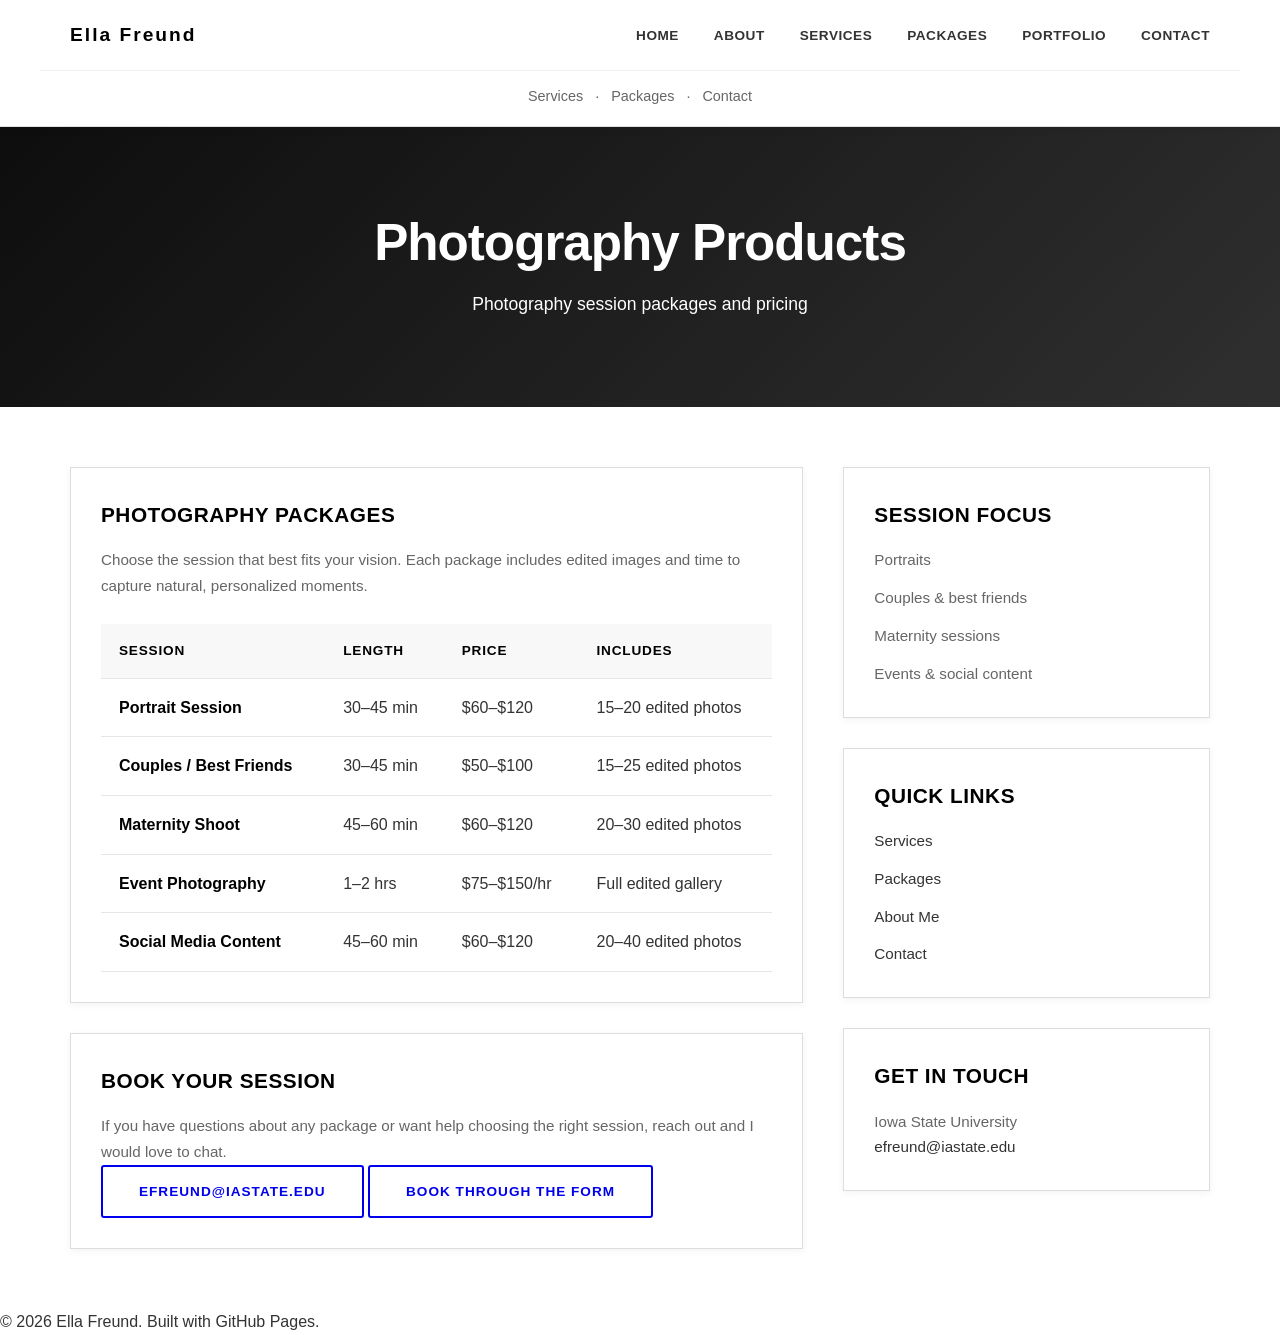
<file: products.html>
<!DOCTYPE html>
<html lang="en">
<head>
<meta charset="UTF-8">
<meta name="viewport" content="width=device-width, initial-scale=1.0">
<title>Photography Products | Ella Freund</title>
<link rel="stylesheet" href="style.css">
</head>
<body>

<header class="site-header">
  <div class="container header-row">
    <div class="logo"><a href="index.html" class="logo-link">Ella Freund</a></div>
    <nav class="primary-nav">
      <ul>
        <li><a href="index.html#home">Home</a></li>
        <li><a href="index.html#about">About</a></li>
        <li><a href="index.html#services">Services</a></li>
        <li><a href="products.html">Packages</a></li>
        <li><a href="https://lightroom.adobe.com/libraries/91482c45e06e4f12a1795c69fbbcffb6/assets?panel=organize">Portfolio</a></li>
        <li><a href="index.html#contact">Contact</a></li>
      </ul>
    </nav>
  </div>
  <div class="container secondary-nav-row">
    <nav class="secondary-nav">
      <a href="index.html#services">Services</a>
      <span class="divider">&middot;</span>
      <a href="products.html">Packages</a>
      <span class="divider">&middot;</span>
      <a href="index.html#contact">Contact</a>
    </nav>
  </div>
</header>

<div class="hero-image products-hero">
  <div class="hero-overlay"></div>
  <div class="hero-text">
    <h1>Photography Products</h1>
    <p>Photography session packages and pricing</p>
  </div>
</div>

<main class="container layout">

  <div class="main-content">
    <section class="block">
      <h2>Photography Packages</h2>
      <p>Choose the session that best fits your vision. Each package includes edited images and time to capture natural, personalized moments.</p>
      <div class="package-table-wrap">
        <table class="package-table">
          <caption class="sr-only">Photography package pricing, session lengths, and delivered edited photos.</caption>
          <thead>
            <tr>
              <th scope="col">Session</th>
              <th scope="col">Length</th>
              <th scope="col">Price</th>
              <th scope="col">Includes</th>
            </tr>
          </thead>
          <tbody>
            <tr>
              <th scope="row" data-label="Session">Portrait Session</th>
              <td data-label="Length">30&ndash;45 min</td>
              <td data-label="Price">$60&ndash;$120</td>
              <td data-label="Includes">15&ndash;20 edited photos</td>
            </tr>
            <tr>
              <th scope="row" data-label="Session">Couples / Best Friends</th>
              <td data-label="Length">30&ndash;45 min</td>
              <td data-label="Price">$50&ndash;$100</td>
              <td data-label="Includes">15&ndash;25 edited photos</td>
            </tr>
            <tr>
              <th scope="row" data-label="Session">Maternity Shoot</th>
              <td data-label="Length">45&ndash;60 min</td>
              <td data-label="Price">$60&ndash;$120</td>
              <td data-label="Includes">20&ndash;30 edited photos</td>
            </tr>
            <tr>
              <th scope="row" data-label="Session">Event Photography</th>
              <td data-label="Length">1&ndash;2 hrs</td>
              <td data-label="Price">$75&ndash;$150/hr</td>
              <td data-label="Includes">Full edited gallery</td>
            </tr>
            <tr>
              <th scope="row" data-label="Session">Social Media Content</th>
              <td data-label="Length">45&ndash;60 min</td>
              <td data-label="Price">$60&ndash;$120</td>
              <td data-label="Includes">20&ndash;40 edited photos</td>
            </tr>
          </tbody>
        </table>
      </div>
    </section>

    <section class="block contact-block">
      <h2>Book Your Session</h2>
      <p>If you have questions about any package or want help choosing the right session, reach out and I would love to chat.</p>
      <a href="mailto:efreund@iastate.edu" class="btn">efreund@iastate.edu</a>
      <a href="https://docs.google.com/forms/d/e/1FAIpQLSdNZ858kU4jsHSBAEJT9F7eaepjCv1SLg-IusTbsCHtkSTolQ/viewform?usp=publish-editor" class="btn" target="_blank" rel="noopener noreferrer">Book Through the Form</a>
    </section>

  </div>

  <aside class="sidebar">

    <div class="widget">
      <h3 class="widget-title">Session Focus</h3>
      <ul class="widget-list">
        <li>Portraits</li>
        <li>Couples &amp; best friends</li>
        <li>Maternity sessions</li>
        <li>Events &amp; social content</li>
      </ul>
    </div>

    <div class="widget">
      <h3 class="widget-title">Quick Links</h3>
      <ul class="widget-list widget-links">
        <li><a href="index.html#services">Services</a></li>
        <li><a href="products.html">Packages</a></li>
        <li><a href="index.html#about">About Me</a></li>
        <li><a href="index.html#contact">Contact</a></li>
      </ul>
    </div>

    <div class="widget">
      <h3 class="widget-title">Get In Touch</h3>
      <p class="widget-text">Iowa State University</p>
      <a href="mailto:efreund@iastate.edu" class="widget-link">efreund@iastate.edu</a>
    </div>

  </aside>

</main>

<footer>
  <p>&copy; 2026 Ella Freund. Built with GitHub Pages.</p>
</footer>

</body>
</html>
</file>
<file: style.css>
* {
  margin: 0;
  padding: 0;
  box-sizing: border-box;
}

html {
  scroll-behavior: smooth;
}

body {
  font-family: -apple-system, BlinkMacSystemFont, 'Segoe UI', Roboto, 'Helvetica Neue', Arial, sans-serif;
  color: #333;
  line-height: 1.6;
  background: #fff;
}

.container {
  max-width: 1200px;
  margin: 0 auto;
  padding: 0 30px;
}

/* ===== HEADER ===== */
.site-header {
  background: #fff;
  border-bottom: 1px solid #e0e0e0;
  position: sticky;
  top: 0;
  z-index: 1000;
  box-shadow: 0 2px 8px rgba(0,0,0,0.05);
}

.header-row {
  max-width: 1200px;
  margin: 0 auto;
  padding: 0 30px;
  display: flex;
  justify-content: space-between;
  align-items: center;
  height: 70px;
}

.logo {
  font-size: 1.2rem;
  font-weight: 900;
  letter-spacing: 2px;
}

.logo-link {
  color: #000;
  text-decoration: none;
  transition: color 0.3s ease;
}

.logo-link:hover {
  color: #ff9500;
}

.primary-nav ul {
  display: flex;
  list-style: none;
  gap: 35px;
  align-items: center;
  margin: 0;
}

.primary-nav a {
  color: #333;
  text-decoration: none;
  font-weight: 600;
  font-size: 0.85rem;
  letter-spacing: 0.5px;
  text-transform: uppercase;
  transition: color 0.3s ease;
  position: relative;
}

.primary-nav a:not(.btn-login)::after {
  content: '';
  position: absolute;
  bottom: -5px;
  left: 0;
  width: 0;
  height: 2px;
  background: #ff9500;
  transition: width 0.3s ease;
}

.primary-nav a:not(.btn-login):hover::after {
  width: 100%;
}

.primary-nav a:hover {
  color: #ff9500;
}

.btn-login {
  border: 2px solid #333;
  padding: 10px 20px;
  border-radius: 3px;
  transition: all 0.3s ease;
}

.btn-login:hover {
  background: #333;
  color: #fff !important;
}

/* ===== HERO SECTION ===== */
.hero {
  padding: 100px 0;
  background: #f8f8f8;
}

.hero-content {
  display: grid;
  grid-template-columns: 1fr 1fr;
  gap: 80px;
  align-items: center;
}

.hero-text h1 {
  font-size: 3.2rem;
  font-weight: 900;
  line-height: 1.15;
  margin-bottom: 25px;
  color: #000;
  letter-spacing: -1px;
}

.hero-text p {
  font-size: 1.1rem;
  color: #666;
  margin-bottom: 35px;
  line-height: 1.8;
}

.image-placeholder {
  background: #f0f0f0;
  border: 2px solid #ddd;
  width: 100%;
  aspect-ratio: 1;
  overflow: hidden;
  border-radius: 2px;
}

.image-placeholder img {
  width: 100%;
  height: 100%;
  object-fit: cover;
}

/* ===== BUTTONS ===== */
.btn {
  display: inline-block;
  padding: 14px 36px;
  text-decoration: none;
  font-weight: 700;
  font-size: 0.85rem;
  text-transform: uppercase;
  letter-spacing: 1px;
  border-radius: 3px;
  transition: all 0.3s ease;
  border: 2px solid;
  cursor: pointer;
  text-align: center;
}

.btn-primary {
  background: #000;
  color: #fff;
  border-color: #000;
}

.btn-primary:hover {
  background: #ff9500;
  border-color: #ff9500;
}

.btn-dark {
  background: #000;
  color: #fff;
  border-color: #000;
  width: 100%;
}

.btn-dark:hover {
  background: #ff9500;
  border-color: #ff9500;
}

/* ===== DIVIDER SECTION ===== */
.divider-section {
  background: #f8f8f8;
  border-top: 1px solid #e0e0e0;
  border-bottom: 1px solid #e0e0e0;
  text-align: center;
  padding: 30px 0;
  font-size: 0.95rem;
  color: #666;
  font-weight: 600;
  letter-spacing: 1px;
  text-transform: uppercase;
}

/* ===== FEATURES: 5 CIRCLES ===== */
.features-circles {
  padding: 100px 0;
  background: #fff;
}

.circles-grid {
  display: grid;
  grid-template-columns: repeat(5, 1fr);
  gap: 50px;
  text-align: center;
}

.circle-item {
  display: flex;
  flex-direction: column;
  align-items: center;
  gap: 20px;
}

.circle-icon {
  width: 100px;
  height: 100px;
  border-radius: 50%;
  border: 3px solid #333;
  display: flex;
  align-items: center;
  justify-content: center;
  font-size: 2.5rem;
  transition: all 0.3s ease;
}

.circle-item:hover .circle-icon {
  border-color: #ff9500;
  background: #fff3e0;
}

.circle-item p {
  font-weight: 700;
  font-size: 0.95rem;
  color: #000;
  text-transform: uppercase;
  letter-spacing: 0.5px;
}

/* ===== 3-COLUMN CARD GRID ===== */
.cards-section {
  padding: 100px 0;
  background: #f8f8f8;
}

.section-heading {
  max-width: 720px;
  margin-bottom: 40px;
}

.section-heading h2 {
  font-size: 2rem;
  font-weight: 900;
  line-height: 1.2;
  margin-bottom: 16px;
  color: #000;
}

.section-heading p {
  font-size: 1rem;
  color: #666;
  line-height: 1.8;
}

.cards-grid {
  display: grid;
  grid-template-columns: repeat(3, 1fr);
  gap: 40px;
}

.card {
  background: #fff;
  border: 1px solid #ddd;
  border-top: 4px solid #000;
  overflow: hidden;
  transition: all 0.3s ease;
  box-shadow: 0 2px 8px rgba(0,0,0,0.05);
}

.card:hover {
  box-shadow: 0 8px 20px rgba(0,0,0,0.12);
  transform: translateY(-5px);
}

.card h3 {
  font-size: 1.1rem;
  font-weight: 800;
  padding: 25px 20px 12px;
  color: #000;
  text-transform: uppercase;
  letter-spacing: 0.5px;
}

.card p {
  padding: 0 20px 20px;
  font-size: 0.95rem;
  color: #666;
  line-height: 1.6;
}

.service-meta {
  padding: 0 20px 20px;
}

.service-meta dt {
  font-size: 0.78rem;
  font-weight: 800;
  letter-spacing: 0.8px;
  text-transform: uppercase;
  color: #000;
  margin-bottom: 3px;
}

.service-meta dt:not(:first-of-type) {
  margin-top: 14px;
}

.service-meta dd {
  color: #666;
  font-size: 0.95rem;
  line-height: 1.6;
  margin-left: 0;
}

.services-actions {
  margin-top: 40px;
}

.services-actions .btn {
  background: #000;
  color: #fff;
  border-color: #000;
}

.services-actions .btn:hover {
  background: #ff9500;
  border-color: #ff9500;
}

/* ===== ABOUT SECTION ===== */
.about-section {
  padding: 100px 0;
  background: #fff;
}

.about-layout {
  display: grid;
  grid-template-columns: 1fr 1fr;
  gap: 80px;
  align-items: center;
}

.about-image {
  overflow: hidden;
  border: 2px solid #ddd;
  border-radius: 2px;
}

.about-image img {
  width: 100%;
  height: auto;
  display: block;
}

.about-text {
  display: flex;
  flex-direction: column;
  gap: 40px;
}

.about-item {
  display: flex;
  gap: 25px;
}

.about-icon {
  width: 70px;
  height: 70px;
  border-radius: 50%;
  border: 3px solid #333;
  display: flex;
  align-items: center;
  justify-content: center;
  font-size: 1.8rem;
  flex-shrink: 0;
  transition: all 0.3s ease;
}

.about-item:hover .about-icon {
  border-color: #ff9500;
  background: #fff3e0;
}

.about-item h4 {
  font-size: 1.05rem;
  font-weight: 800;
  margin-bottom: 8px;
  color: #000;
  text-transform: uppercase;
  letter-spacing: 0.5px;
}

.about-item p {
  color: #666;
  font-size: 0.95rem;
  line-height: 1.7;
}

/* ===== CONTACT SECTION ===== */
.contact-section {
  padding: 100px 0;
  background: #f8f8f8;
}

.contact-layout {
  display: grid;
  grid-template-columns: 1fr 1fr;
  gap: 80px;
  align-items: start;
}

.contact-text h2 {
  font-size: 2.2rem;
  font-weight: 900;
  margin-bottom: 25px;
  color: #000;
  line-height: 1.2;
}

.contact-text p {
  color: #666;
  margin-bottom: 18px;
  line-height: 1.7;
  font-size: 1rem;
}

.contact-text p strong {
  color: #000;
  font-weight: 700;
}

.contact-form h3 {
  font-size: 1.15rem;
  font-weight: 800;
  margin-bottom: 25px;
  color: #000;
  text-transform: uppercase;
  letter-spacing: 0.5px;
}

.contact-form-intro {
  color: #666;
  margin-bottom: 20px;
  line-height: 1.7;
  font-size: 0.95rem;
}

.contact-form-embed {
  background: #fff;
  border: 1px solid #ddd;
  border-radius: 3px;
  overflow: hidden;
  box-shadow: 0 2px 8px rgba(0,0,0,0.05);
}

.contact-form-embed iframe {
  display: block;
  width: 100%;
  min-height: 960px;
  border: 0;
  background: #fff;
}

.contact-form-fallback {
  margin-top: 16px;
  color: #666;
  font-size: 0.9rem;
  line-height: 1.6;
}

.contact-form-fallback a {
  color: #000;
  font-weight: 700;
}

.contact-form-fallback a:hover {
  color: #ff9500;
}

.contact-form input,
.contact-form textarea {
  width: 100%;
  padding: 14px;
  margin-bottom: 18px;
  border: 1px solid #ddd;
  border-radius: 3px;
  font-family: inherit;
  font-size: 0.95rem;
  color: #333;
  transition: all 0.3s ease;
}

.contact-form input::placeholder,
.contact-form textarea::placeholder {
  color: #999;
}

.contact-form input:focus,
.contact-form textarea:focus {
  outline: none;
  border-color: #ff9500;
  box-shadow: 0 0 0 3px rgba(255, 149, 0, 0.1);
}

.contact-form button {
  width: 100%;
  margin-top: 10px;
}

/* ===== PORTFOLIO SECTION: 4-COLUMN GRID ===== */
.portfolio-section {
  padding: 100px 0;
  background: #fff;
}

.portfolio-grid {
  display: grid;
  grid-template-columns: repeat(4, 1fr);
  gap: 30px;
}

.portfolio-card {
  text-align: center;
  background: #fff;
  border: 1px solid #ddd;
  overflow: hidden;
  transition: all 0.3s ease;
  box-shadow: 0 2px 8px rgba(0,0,0,0.05);
}

.portfolio-card:hover {
  box-shadow: 0 8px 20px rgba(0,0,0,0.12);
}

.portfolio-image {
  display: none;
  width: 100%;
  height: 200px;
  overflow: hidden;
  background: #f0f0f0;
}

.portfolio-image img {
  width: 100%;
  height: 100%;
  object-fit: cover;
  transition: transform 0.3s ease;
}

.portfolio-card:hover .portfolio-image img {
  transform: scale(1.05);
}

.portfolio-card h4 {
  font-size: 1rem;
  font-weight: 800;
  padding: 24px 15px 5px;
  color: #000;
  text-transform: uppercase;
  letter-spacing: 0.5px;
}

.rating {
  padding: 8px 15px;
  font-size: 1.1rem;
  color: #ff9500;
  letter-spacing: 1px;
}

.portfolio-card p {
  padding: 0 15px 18px;
  color: #666;
  font-size: 0.9rem;
  line-height: 1.6;
}

/* ===== PRODUCTS PAGE ===== */
.secondary-nav-row {
  padding: 14px 30px 18px;
  border-top: 1px solid #f0f0f0;
}

.secondary-nav {
  display: flex;
  justify-content: center;
  align-items: center;
  gap: 12px;
  flex-wrap: wrap;
}

.secondary-nav a,
.divider {
  color: #666;
  text-decoration: none;
  font-size: 0.9rem;
}

.secondary-nav a:hover {
  color: #ff9500;
}

.secondary-nav a:focus-visible {
  color: #ff9500;
  outline: 2px solid #ff9500;
  outline-offset: 3px;
}

.products-hero {
  position: relative;
  min-height: 280px;
  display: flex;
  align-items: center;
  justify-content: center;
  background: linear-gradient(135deg, #111, #3b3b3b);
  text-align: center;
  padding: 60px 20px;
}

.products-hero .hero-text {
  position: relative;
  z-index: 1;
  max-width: 720px;
}

.products-hero .hero-text h1,
.products-hero .hero-text p {
  color: #fff;
  margin-bottom: 0;
}

.products-hero .hero-text p {
  margin-top: 16px;
}

.hero-overlay {
  position: absolute;
  inset: 0;
  background: rgba(0, 0, 0, 0.2);
}

.layout {
  display: grid;
  grid-template-columns: minmax(0, 2fr) minmax(280px, 1fr);
  gap: 40px;
  padding-top: 60px;
  padding-bottom: 60px;
}

.main-content {
  display: flex;
  flex-direction: column;
  gap: 30px;
}

.block,
.widget {
  background: #fff;
  border: 1px solid #ddd;
  box-shadow: 0 2px 8px rgba(0,0,0,0.05);
  padding: 30px;
}

.block h2,
.widget-title {
  font-size: 1.3rem;
  font-weight: 800;
  color: #000;
  margin-bottom: 16px;
  text-transform: uppercase;
  letter-spacing: 0.5px;
}

.block p,
.widget-text,
.widget-link,
.widget-list li {
  color: #666;
  font-size: 0.95rem;
  line-height: 1.7;
}

.sidebar {
  display: flex;
  flex-direction: column;
  gap: 30px;
}

.widget-list {
  list-style: none;
}

.widget-list li + li {
  margin-top: 12px;
}

.widget-links a,
.widget-link {
  color: #333;
  text-decoration: none;
}

.widget-links a:hover,
.widget-link:hover {
  color: #ff9500;
}

.package-table-wrap {
  margin-top: 25px;
  overflow-x: auto;
}

.package-table {
  width: 100%;
  border-collapse: collapse;
  min-width: 640px;
}

.package-table th,
.package-table td {
  padding: 16px 18px;
  border-bottom: 1px solid #e6e6e6;
  text-align: left;
  vertical-align: top;
}

.package-table th {
  font-size: 0.85rem;
  text-transform: uppercase;
  letter-spacing: 0.8px;
  color: #000;
  background: #f8f8f8;
}

.package-table th[scope="row"] {
  font-weight: 700;
  font-size: 1rem;
  text-transform: none;
  letter-spacing: normal;
  color: #000;
  background: transparent;
}

.sr-only {
  position: absolute;
  width: 1px;
  height: 1px;
  padding: 0;
  margin: -1px;
  overflow: hidden;
  clip: rect(0, 0, 0, 0);
  white-space: nowrap;
  border: 0;
}

/* ===== FOOTER ===== */
.site-footer {
  background: #1a1a1a;
  color: #999;
  padding: 80px 0 30px;
}

.footer-layout {
  display: grid;
  grid-template-columns: repeat(4, 1fr);
  gap: 50px;
  margin-bottom: 50px;
  max-width: 1200px;
  margin-left: auto;
  margin-right: auto;
  padding: 0 30px;
}

.footer-brand h3 {
  color: #fff;
  font-size: 1.1rem;
  font-weight: 900;
  margin-bottom: 15px;
  letter-spacing: 1px;
  text-transform: uppercase;
}

.footer-brand p {
  font-size: 0.9rem;
  line-height: 1.7;
  color: #999;
}

.footer-links h4 {
  color: #fff;
  font-size: 0.9rem;
  margin-bottom: 18px;
  text-transform: uppercase;
  letter-spacing: 0.5px;
  font-weight: 800;
}

.footer-links ul {
  list-style: none;
}

.footer-links li {
  margin-bottom: 12px;
  font-size: 0.9rem;
}

.footer-links a {
  color: #999;
  text-decoration: none;
  transition: color 0.3s ease;
}

.footer-links a:hover {
  color: #ff9500;
}

.footer-bottom {
  border-top: 1px solid #333;
  padding-top: 30px;
  text-align: center;
  font-size: 0.85rem;
  color: #666;
  max-width: 1200px;
  margin: 0 auto;
  padding-left: 30px;
  padding-right: 30px;
}

/* ===== RESPONSIVE DESIGN ===== */
@media (max-width: 1024px) {
  .hero-content {
    grid-template-columns: 1fr;
    gap: 50px;
  }

  .hero-text h1 {
    font-size: 2.5rem;
  }

  .about-layout {
    grid-template-columns: 1fr;
    gap: 50px;
  }

  .contact-layout {
    grid-template-columns: 1fr;
    gap: 50px;
  }

  .circles-grid {
    grid-template-columns: repeat(3, 1fr);
    gap: 40px;
  }

  .cards-grid {
    grid-template-columns: repeat(2, 1fr);
  }

  .portfolio-grid {
    grid-template-columns: repeat(2, 1fr);
  }

  .footer-layout {
    grid-template-columns: repeat(2, 1fr);
    gap: 40px;
  }

  .layout {
    grid-template-columns: 1fr;
  }
}

@media (max-width: 768px) {
  .header-row {
    height: auto;
    flex-direction: column;
    gap: 15px;
    padding: 15px 30px;
  }

  .primary-nav ul {
    gap: 20px;
    flex-wrap: wrap;
    justify-content: center;
  }

  .primary-nav a {
    font-size: 0.8rem;
  }

  .hero {
    padding: 60px 0;
  }

  .hero-text h1 {
    font-size: 2rem;
  }

  .hero-text p {
    font-size: 1rem;
  }

  .circles-grid {
    grid-template-columns: repeat(2, 1fr);
    gap: 30px;
  }

  .circle-icon {
    width: 80px;
    height: 80px;
    font-size: 2rem;
  }

  .cards-grid {
    grid-template-columns: 1fr;
  }

  .portfolio-grid {
    grid-template-columns: repeat(2, 1fr);
    gap: 20px;
  }

  .footer-layout {
    grid-template-columns: 1fr;
    gap: 30px;
  }

  .about-layout {
    gap: 40px;
  }

  .about-item {
    gap: 15px;
  }

  .about-icon {
    width: 60px;
    height: 60px;
    font-size: 1.5rem;
  }

  .hero-content {
    gap: 30px;
  }

  .contact-layout {
    gap: 40px;
  }

  .contact-form-embed iframe {
    min-height: 900px;
  }

  .secondary-nav-row {
    padding: 12px 20px 16px;
  }

  .block,
  .widget {
    padding: 24px;
  }
}

@media (max-width: 480px) {
  .container {
    padding: 0 20px;
  }

  .header-row {
    padding: 15px 20px;
  }

  .primary-nav ul {
    gap: 12px;
  }

  .primary-nav a {
    font-size: 0.75rem;
  }

  .hero {
    padding: 40px 0;
  }

  .hero-text h1 {
    font-size: 1.6rem;
  }

  .hero-text p {
    font-size: 0.95rem;
  }

  .circles-grid {
    grid-template-columns: 1fr;
    gap: 25px;
  }

  .circle-icon {
    width: 70px;
    height: 70px;
    font-size: 1.8rem;
  }

  .cards-section,
  .features-circles,
  .about-section,
  .contact-section,
  .portfolio-section {
    padding: 50px 0;
  }

  .portfolio-grid {
    grid-template-columns: 1fr;
  }

  .portfolio-image {
    height: 180px;
  }

  .portfolio-card h4 {
    font-size: 0.9rem;
  }

  .footer-layout {
    grid-template-columns: 1fr;
    gap: 25px;
  }

  .footer-bottom {
    padding-left: 20px;
    padding-right: 20px;
  }

  .contact-text h2 {
    font-size: 1.8rem;
  }

  .about-item {
    flex-direction: column;
    text-align: center;
  }

  .about-icon {
    margin: 0 auto;
  }

  .cards-grid,
  .about-layout,
  .contact-layout {
    gap: 30px;
  }

  .contact-form-embed iframe {
    min-height: 820px;
  }

  .divider-section {
    padding: 20px 0;
    font-size: 0.85rem;
  }

  .layout {
    padding-top: 40px;
    padding-bottom: 40px;
  }

  .package-table {
    min-width: 0;
  }

  .package-table thead {
    position: absolute;
    width: 1px;
    height: 1px;
    padding: 0;
    margin: -1px;
    overflow: hidden;
    clip: rect(0, 0, 0, 0);
    white-space: nowrap;
    border: 0;
  }

  .package-table,
  .package-table tbody,
  .package-table tr,
  .package-table th[scope="row"],
  .package-table td {
    display: block;
    width: 100%;
  }

  .package-table tr {
    border-bottom: 1px solid #e6e6e6;
    padding: 10px 0;
  }

  .package-table th[scope="row"],
  .package-table td {
    border: 0;
    padding: 8px 0;
  }

  .package-table td::before {
    content: attr(data-label) ": ";
    font-weight: 700;
    display: inline-block;
    min-width: 110px;
    color: #000;
  }
}
</file>
